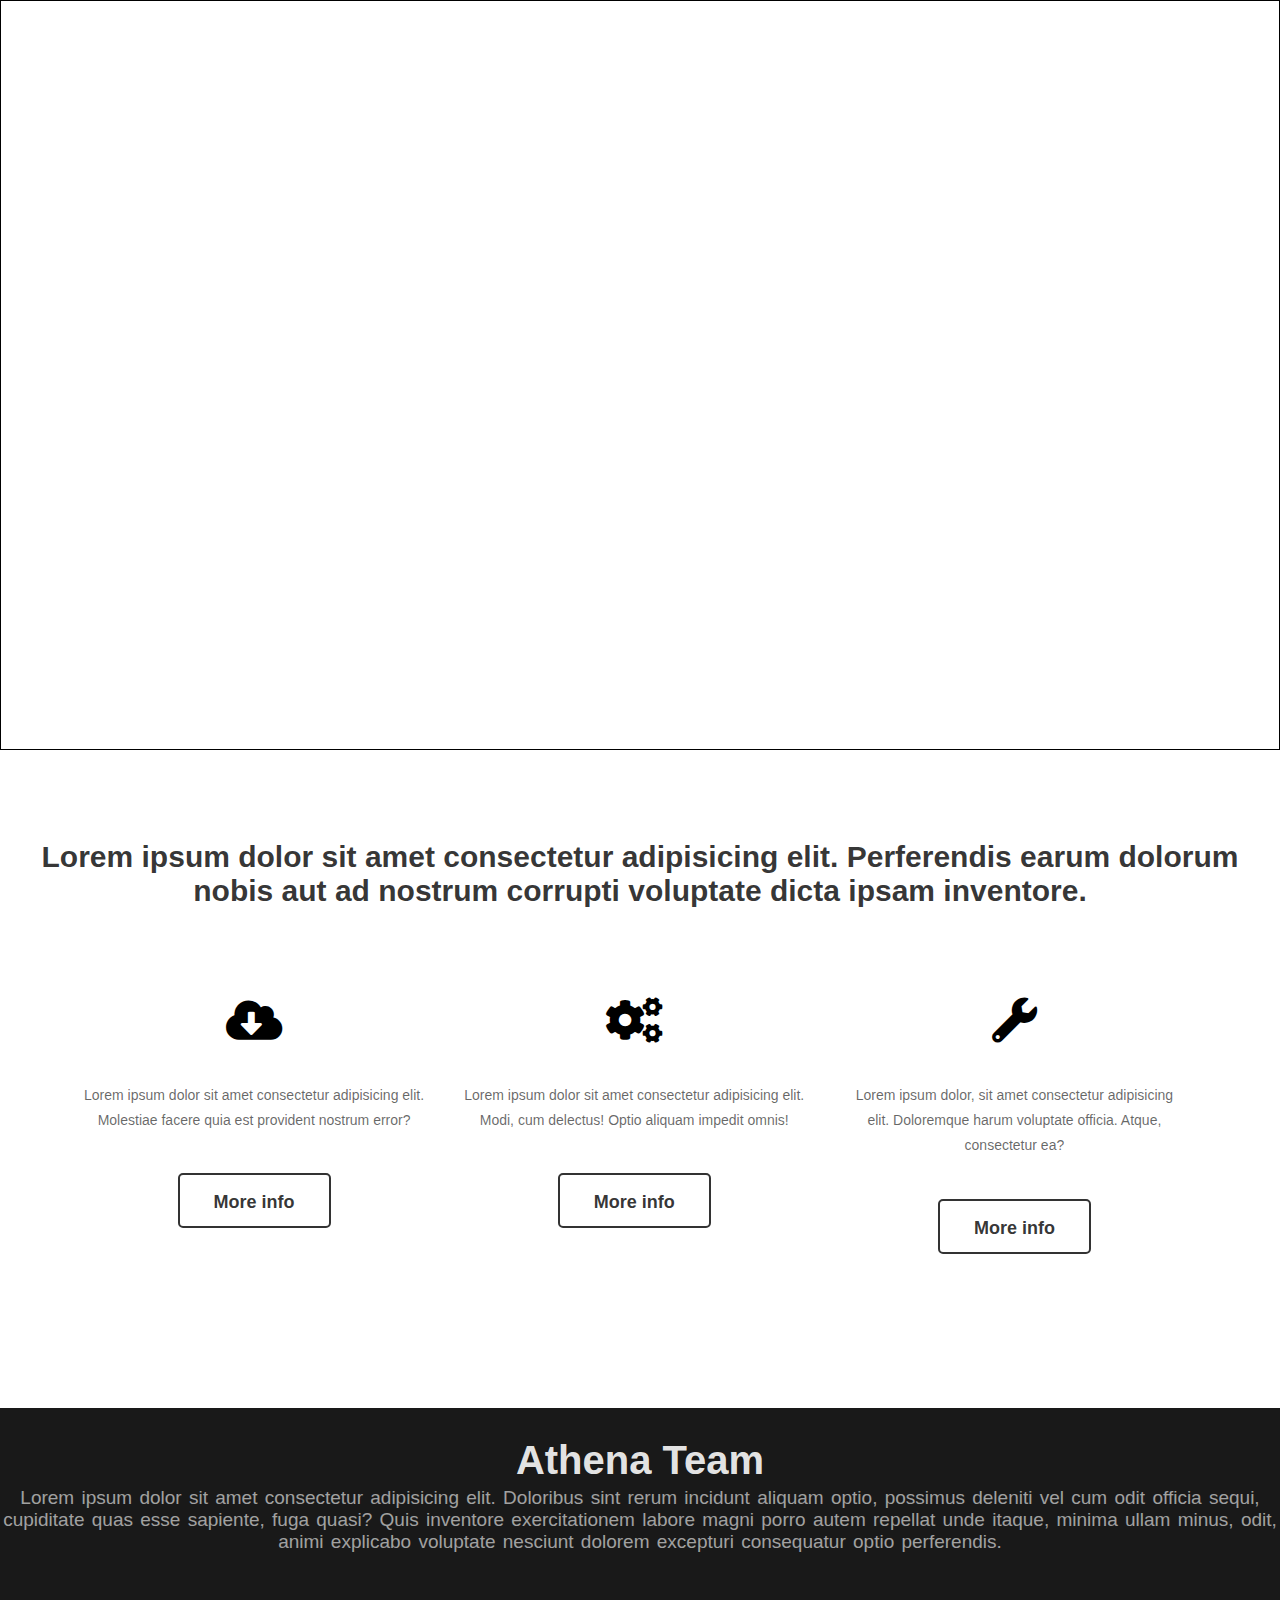
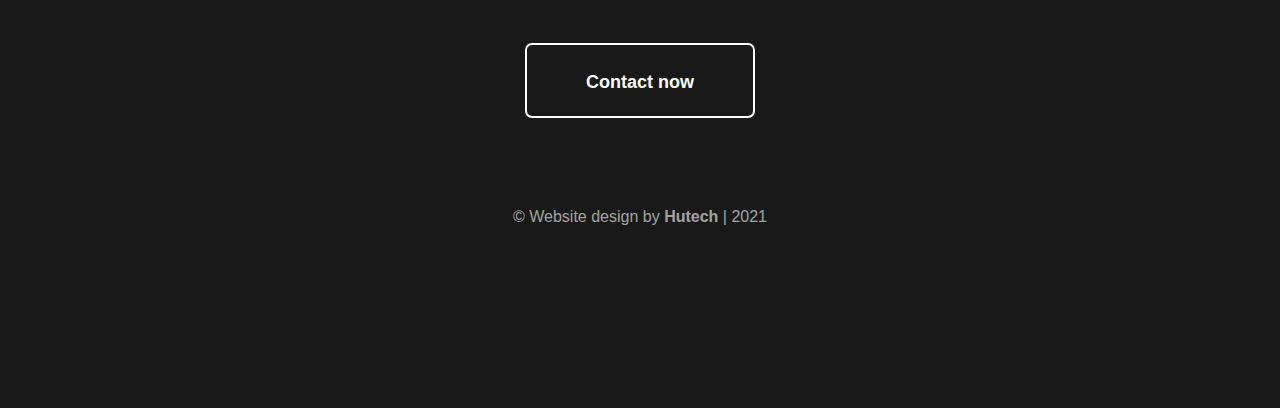
<file: Landing-page/index.html>
<!DOCTYPE html>
<html lang="en">
<head>
    <meta charset="UTF-8">
    <meta http-equiv="X-UA-Compatible" content="IE=edge">
    <meta name="viewport" content="width=device-width, initial-scale=1.0">
    <link rel="stylesheet" href="style.css">
    <title>Athena Team !!!</title>
</head>
<body>
    <div class="header">
        <div class="nav-menu">
            <div class="logo">Wellcome athena team! We are 1!</div>
            <div class="menu">
                <ul>
                    <li><a href="#" class="active">Home</a></li>
                    <li><a href="#">Product</a></li>
                    <li><a href="#">About us</a></li>
                    <li><a href="#">Contact us</a></li>
                    <li><a href="../Login_page/login.html">Sign in</a></li>
                </ul>
            </div>
        </div>
        <div class="banner"> 
            <h1>Athena Team</h1>
            <p>Lorem ipsum dolor sit amet, consectetuer adipiscing elit</p>
            <a href="../Login_page/login.html">Sign in</a>
        </div>
</div>
  <div class="container">
        <div class="text">
            <h1>Lorem ipsum dolor sit amet consectetur adipisicing elit. Perferendis earum dolorum nobis aut ad nostrum corrupti voluptate dicta ipsam inventore.</h1>
        </div>
        <div class="main">
            <div class="single">
                <i class="fas fa-cloud-download-alt"></i>
                <p>Lorem ipsum dolor sit amet consectetur adipisicing elit. Molestiae facere quia est provident nostrum error?</p>
                <a href="index.html">More info</a>
            </div>
            <div class="single">
                <i class="fas fa-cogs"></i>
                <p>Lorem ipsum dolor sit amet consectetur adipisicing elit. Modi, cum delectus! Optio aliquam impedit omnis!</p>
                <a href="index.html">More info</a>
            </div>
            <div class="single">
                <i class="fas fa-wrench"></i>
                <p>Lorem ipsum dolor, sit amet consectetur adipisicing elit. Doloremque harum voluptate officia. Atque, consectetur ea?</p>
                <a href="index.html">More info</a>
            </div>
        </div>
        <footer>
            <h1>Athena Team</h1>
            <p>Lorem ipsum dolor sit amet consectetur adipisicing elit. Doloribus sint rerum incidunt aliquam optio, possimus deleniti vel cum odit officia sequi, cupiditate quas esse sapiente, fuga quasi? Quis inventore exercitationem labore magni porro autem repellat unde itaque, minima ullam minus, odit, animi explicabo voluptate nesciunt dolorem excepturi consequatur optio perferendis.</p>

           
          <a href="#">Contact now</a>

          <span> &copy; Website design by <b>Hutech</b>  | 2021</span>
        </footer>
</div>
</body>
</html>
</file>
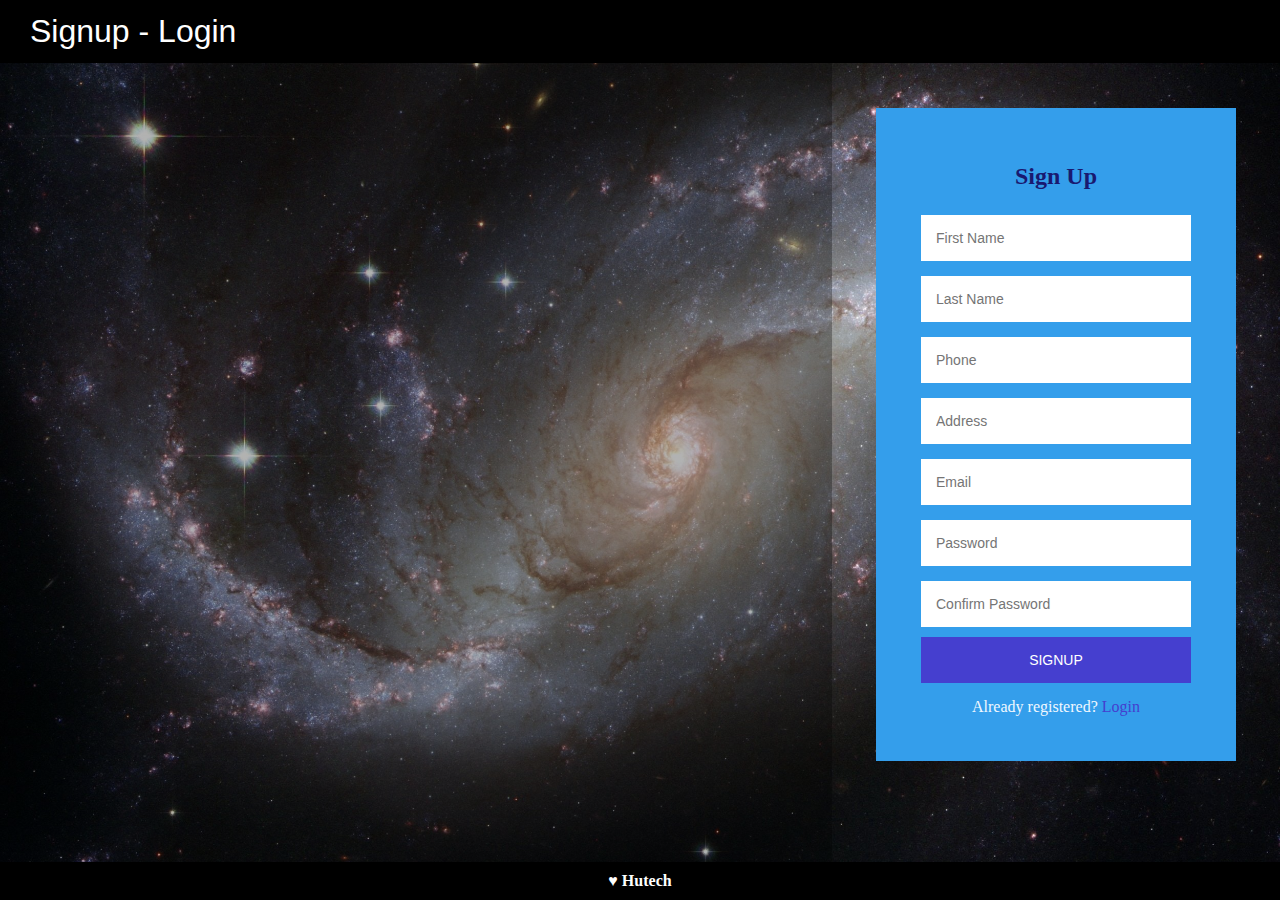
<file: Login_page/login.html>
<!doctype html>
<html>
<head>
    <meta charset="utf-8">
    <title>Login and Registration Form</title>
    <link rel="stylesheet" href="style.css">
    <script defer src="script.js"></script>
</head>
<body>
<div class="parent-div">
    <section class="header-section">
        <p class="header-text">Signup - Login</p>
    </section>
    <div class="vertical-section-holder">
        <section class="vertical-section-1"></section>
        <section class="vertical-section-2">
            <div class="login-signup-holder">
                <div class="forms">
                    <form class="login-form">
                        <h2 class="heading-text">Login</h2>
                        <input type="text" placeholder="Username"/>
                        <input type="text" placeholder="Password"/>
                        <button type="submit">Login</button>
                        <p class="message">Not registered? <a href="#">Signup</a></p>
                    </form>
                    <form class="register-form" id="register-form">
                        <h2 class="heading-text">Sign Up</h2>
                        <input type="text" id="fname" placeholder="First Name" required/>
                        <p class="errors" id="error1"></p>
                        <input type="text" id="lname" placeholder="Last Name" required/>
                        <p class="errors" id="error2"></p>
                        <input type="text" id="phone" placeholder="Phone" required/>
                        <p class="errors" id="error3"></p>
                        <input type="text" id="address" placeholder="Address" required/>
                        <p class="errors" id="error4"></p>
                        <input type="email" id="email" placeholder="Email" required/>
                        <p class="errors" id="error5"></p>
                        <input onkeyup="trigger()" type="password" id="password" placeholder="Password" required/>
                        <p class="errors" id="error6"></p>
                        <div class="indicator"><span class="weak"></span> <span class="medium"></span> <span
                                class="strong"></span></div>
                        <div class="strength"></div>
                        <input type="password" id="cpassword" placeholder="Confirm Password" required/>
                        <p class="errors" id="error7"></p>
                        <button type="submit"> Signup</button>
                        <p class="message">Already registered? <a href="#">Login</a></p>
                    </form>
                </div>
            </div>
        </section>
    </div>
    <div class="footer">
        <p>♥<b> Hutech </b> </p>
    </div>
</div>
<script src="https://code.jquery.com/jquery-3.2.1.min.js">
</script>
</body>
</html>
</file>
<file: Login_page/style.css>
* {
    padding: 0;
    margin: 0;
    box-sizing: border-box;
}

body {
    background-image: linear-gradient(rgba(0, 0, 0, 0), rgba(0, 0, 0, 0)), url("background.jpg");
    height: 100vh;
    background-size: cover;
    background-position: center;
    overflow-x: hidden;
}

.parent-div {
    display: flex;
    flex-direction: column;
    height: 100%;
}

.header-section {
    background: black;
    color: white;
    padding: 13px 13px 13px 30px;
}

.header-text {
    font-family: Gotham, "Helvetica Neue", Helvetica, Arial, "sans-serif";
    font-size: 200%;
}

.vertical-section-holder {
    height: 100%;
    display: flex;
    justify-content: center;
}

.vertical-section-1 {
    flex: 0.65;
    background-size: cover;
    background-image: linear-gradient(to right, rgba(0, 0, 0, 0.3), rgba(0, 0, 0, 0.3));
}

.vertical-section-2 {
    flex: 0.35;
}

.login-signup-holder {
    width: 360px;
    padding: 10% 0 0;
    margin: 0 auto;
}

.forms {
    background: rgba(52, 158, 235, 1);
    max-width: 360px;
    margin: 0 auto 100px;
    padding: 45px;
    text-align: center;
}

.forms .heading-text {
    padding: 10px;
    color: midnightblue;
}

.forms input {
    font-family: "Roboto", sans-serif;
    outline: 1px;
    background: white;
    width: 100%;
    border: 0;
    margin: 15px 0 0 0;
    padding: 15px;
    box-sizing: border-box;
    font-size: 14px;
}

.forms button {
    font-family: "Roboto", sans-serif;
    text-transform: uppercase;
    outline: 0;
    margin: 10px 0 0 0;
    background: #453FCF;
    width: 100%;
    border: 0;
    padding: 15px;
    color: #ffffff;
    font-size: 14px;
    cursor: pointer;
}

/*
.button {
  display: inline-block;
  border: none;
  text-decoration: none;
  font-family: "Roboto", sans-serif;
  text-transform: uppercase;
  background: #453FCF;
  width: 89%;
  padding: 15px;
  color: #ffffff;
  font-size: 14px;
  cursor: pointer;
}
*/
.forms .message {
    margin: 15px 0 0;
    color: aliceblue;
    font-size: 16px;
}

.forms .message a {
    color: #453FCF;
    text-decoration: none;
    font-size: 16px;
}

.forms button:hover, .forms button:active {
    background: #7F39FF;
}

.button:hover, .button:active {
    background: #7F39FF;
}

.forms .login-form {
    display: none;
}

.errors {
    color: darkblue;
    font-family: Cambria, "Hoefler Text", "Liberation Serif", Times, "Times New Roman", "serif";
    font-size: 14px;
    font-style: oblique;
    text-align: left;
}

.indicator {
    border-radius: 6px;
    padding: 4px;
    background-color: #453FCF;
    height: 10px;
    margin: 10px 0;
    align-items: center;
    justify-content: space-between;
    display: none;
}

.indicator span {
    position: relative;
    height: 100%;
    width: 100%;
    background: lightgrey;
    border-radius: 5px;
}

.indicator span:nth-child(2) {
    margin: 0 3px;
}

.indicator span.active:before {
    position: absolute;
    content: '';
    top: 0;
    left: 0;
    height: 100%;
    width: 100%;
    border-radius: 5px;
}

.indicator span.weak:before {
    background-color: #ff4757;
}

.indicator span.medium:before {
    background-color: orange;
}

.indicator span.strong:before {
    background-color: #23ad5c;
}

.strength {
    border-radius: 6px;
    padding-top: 2px;
    padding-bottom: 2px;
    background-color: #453FCF;
    font-family: "Roboto", sans-serif;
    font-size: 14px;
    font-weight: 500;
    display: none;
}

.strength.weak {
    color: #ff4757;
}

.strength.medium {
    color: orange;
}

.strength.strong {
    color: #23ad5c;
}

.footer {
    font-family: Cambria, 'Hoefler Text', 'Liberation Serif', Times, 'Times New Roman', 'serif';
    position: fixed;
    left: 0;
    bottom: 0;
    padding: 10px;
    width: 100%;
    background-color: black;
    color: white;
    text-align: center;
}
</file>
<file: Landing-page/style.css>
@import url("https://cdnjs.cloudflare.com/ajax/libs/font-awesome/5.15.2/css/all.min.css");
* {
    margin:0;
    padding:0;
    box-sizing:border-box;
}
body {
    width:100%;
    height:100vh;
}

.header {
    border:1px solid black;
    width:100%;
    height:750px;
  bockground-position:center;
  background-size:cover;
    background-image: url("https://thumbs.dreamstime.com/b/rocky-heart-dark-background-volcanic-rocks-heart-shaped-white-stone-dark-volcanic-rocks-background-copy-space-seen-192279685.jpg");
    color: rgba(255,255,255,1);
    font-family: -apple-system, BlinkMacSystemFont, 'Segoe UI', Roboto, Oxygen, Ubuntu, Cantarell, 'Open Sans', 'Helvetica Neue', sans-serif;
}
.nav-menu {
    width:95%;
    height: 50px;
    display:flex;
    flex-direction:row;
    flex-wrap:wrap;
    justify-content: space-between;
    align-items:center;
    margin-top:6%;
    margin-left: 50px;
}
.nav-menu .logo {
    font-size: 45px;
    font-weight:600;
    padding-left: 20px;
}

.nav-menu .menu ul {
    list-style:none;
    display:flex;
    height:100%;
   
}
.nav-menu .menu ul li a {
    text-decoration:none;
    color: rgba(255,255,255,1);
    padding: 1em 1.5em;
    line-height: 1px;
    font-size:15px;
    text-transform: uppercase;
    
}
.nav-menu .menu li a:hover,
.nav-menu .menu li a.active {
    border:2px solid white;
    border-radius: 5px;
}
.banner {
    height: 400px;
    width: 60%;
    text-align: center;
    margin: 13% auto;
    font-family: 'Didact Gothic', sans-serif;
}
.banner h1 {
    font-size: 60px;
    font-weight:bold;

}
.banner p {
    padding-top:20px;
    font-size: 30px;
    color: rgba(255,255,255,0.60);
    font-weight:200;
    word-spacing: 1px;
}
.banner a {
    text-decoration: none;
    font-size:18px;
    color: rgba(255,255,255,1);
    margin: 90px auto;
    display: block;
    font-weight: bold;
    border: 2px solid rgba(255,255,255,1);
    width: 27%;
    height: 70px;
    line-height: 70px;
    text-align: center;
    border-radius: 7px;
}
.container {
    width:100%;
    height:600px;
    text-align:center;
    font-family: 'Didact Gothic', sans-serif;
}
.text {
    padding-top: 50px;
    margin-top:40px;
    
}
.text h1 {
    font-size: 30px;
    font-weight: 700;
    color: rgba(0,0,0,0.8);
}
.text p {
    font-size: 18px;
    color: rgba(0,0,0,.5);
    padding-top: 4px;

}
.main {
    width:90%;
    height: 400px;
    margin:50px 5%;
    display:flex;
    flex-direction: row;
    flex-wrap:wrap;
}
.single {
    width:33%;
    height:100%;
    text-align:center;
    padding: 40px 20px;
}
.single i {
    font-size: 45px;
}
.single p {
    padding-top:40px;
    color: rgba(0,0,0,0.6);
    display:block;
    line-height:180%;
    font-size: 14px;
}
.single a {
    text-decoration: none;
    color: rgba(0,0,0,0.8);
    font-size:18px;
    font-weight:700;
    width:45%;
    height:55px;
    line-height: 55px;
    border: 2px solid rgba(0,0,0,0.8);
    display:block;
    border-radius: 5px;
    margin: 40px auto;
}
footer {
    width:100%;
    height:600px;
    background-color: rgba(0,0,0,0.9);
    color: rgba(255,255,255,0.60);
    text-align:center;
}
footer h1 {
    font-size: 40px;
    font-weight: bold;
    color: rgba(255,255,255,0.9);
    padding-top: 30px;

}
footer p {
    font-size: 19px;
    padding-top: 4px;
    word-spacing: 2px;
}
footer .txt {
    display: inline-block;
    width:78%;
    height:86px;
    margin-top: 70px;
    font-weight: normal;
    font-size:16px;
    line-height: 180%;
    color: rgba(255,255,255,0.8);
}

footer a {
    text-decoration: none;
    font-size:18px;
    color: rgba(255,255,255,1);
    margin: 90px auto;
    display: block;
    font-weight: bold;
    border: 2px solid rgba(255,255,255,1);
    width: 18%;
    height: 75px;
    line-height: 75px;
    text-align: center;
    border-radius: 7px;
}
</file>
